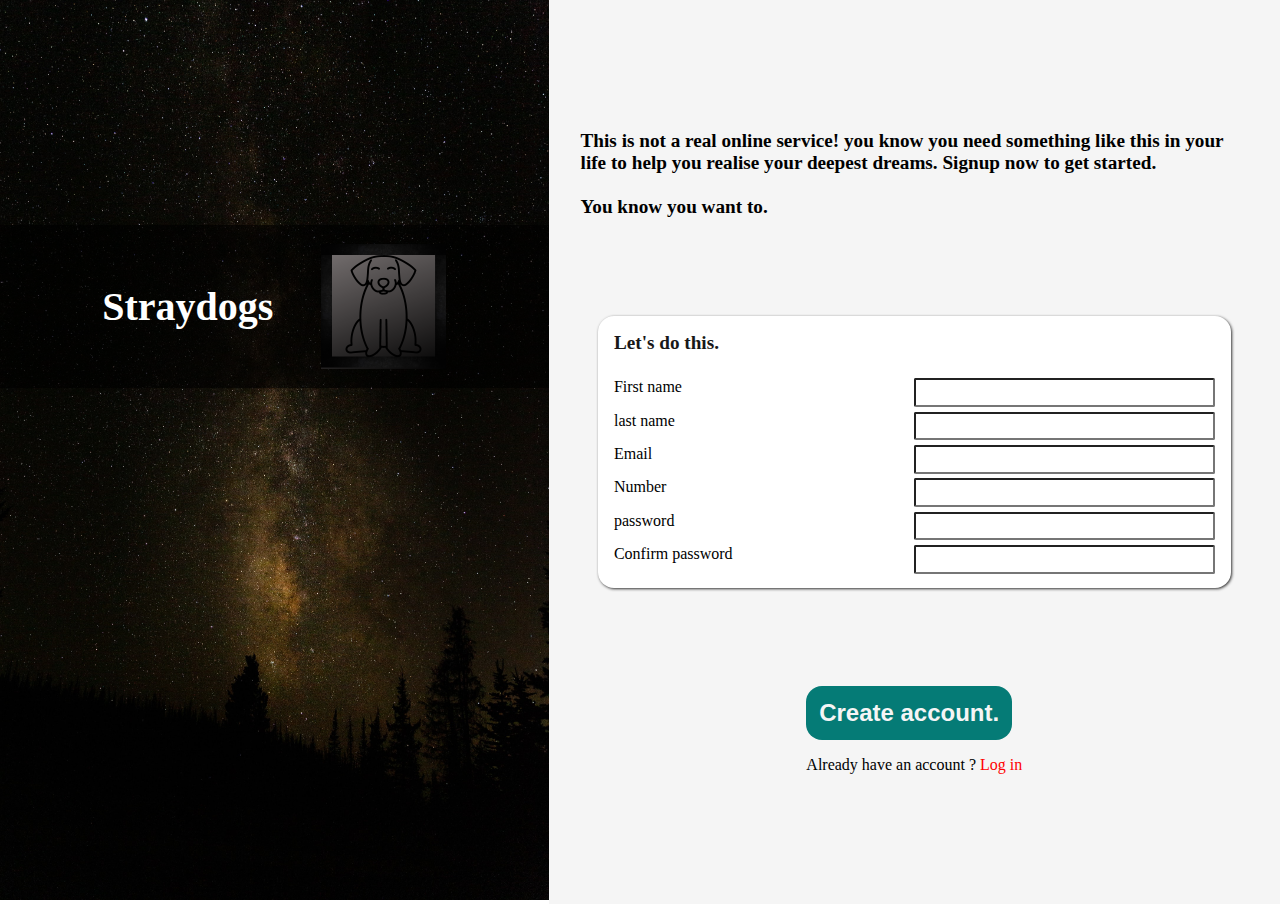
<file: index.html>
<!DOCTYPE html>
<html lang="en">
<head>
    <meta charset="UTF-8">
    <meta http-equiv="X-UA-Compatible" content="IE=edge">
    <meta name="viewport" content="width=device-width, initial-scale=1.0">
    <title>Signup form</title>
    <link rel="stylesheet" href="style.css">
</head>
<body>
    <div class="container">

        <section class="image">
            <div class="logo">
                <h1>Straydogs</h1>
                <img src="img/logo2.png" alt="a dog illustration">
            </div>
            <img src="img/halie-west-UWni0vqQotc-unsplash.jpg" alt="">
        </section>

        <section class="content">
            <div class="text">This is not a real online service! you know you need something like this in your life to help you realise your deepest dreams. Signup now to get started.
                <br><br>
                You know you want to.
            </div>
            <div class="form">
                <p>Let's do this.</p>
                <form action="#" method="post">
                    <label for="first_name">First name</label>
                    <input type="text" name="first_name" id="first_name">
                    <label for="last_name">last name</label>
                    <input type="text" name="last_name" id="last_name">
                    <label for="email">Email</label>
                    <input type="email" name="email" id="email">
                    <label for="number">Number</label>
                    <input type="number" name="number" id="number">
                    <label for="password">password</label>
                    <input type="password" name="password" id="password">
                    <label for="confirm-password">Confirm password</label>
                    <input type="password" name="password" id="confirm-password">
                </form>
            </div>
            <div class="submit">
                <button>Create account.</button>
                <p>Already have an account ? <a href="Loginform.html">Log in</a></p>
            </div>
        </section>
    </div>
</body>
</html>
</file>
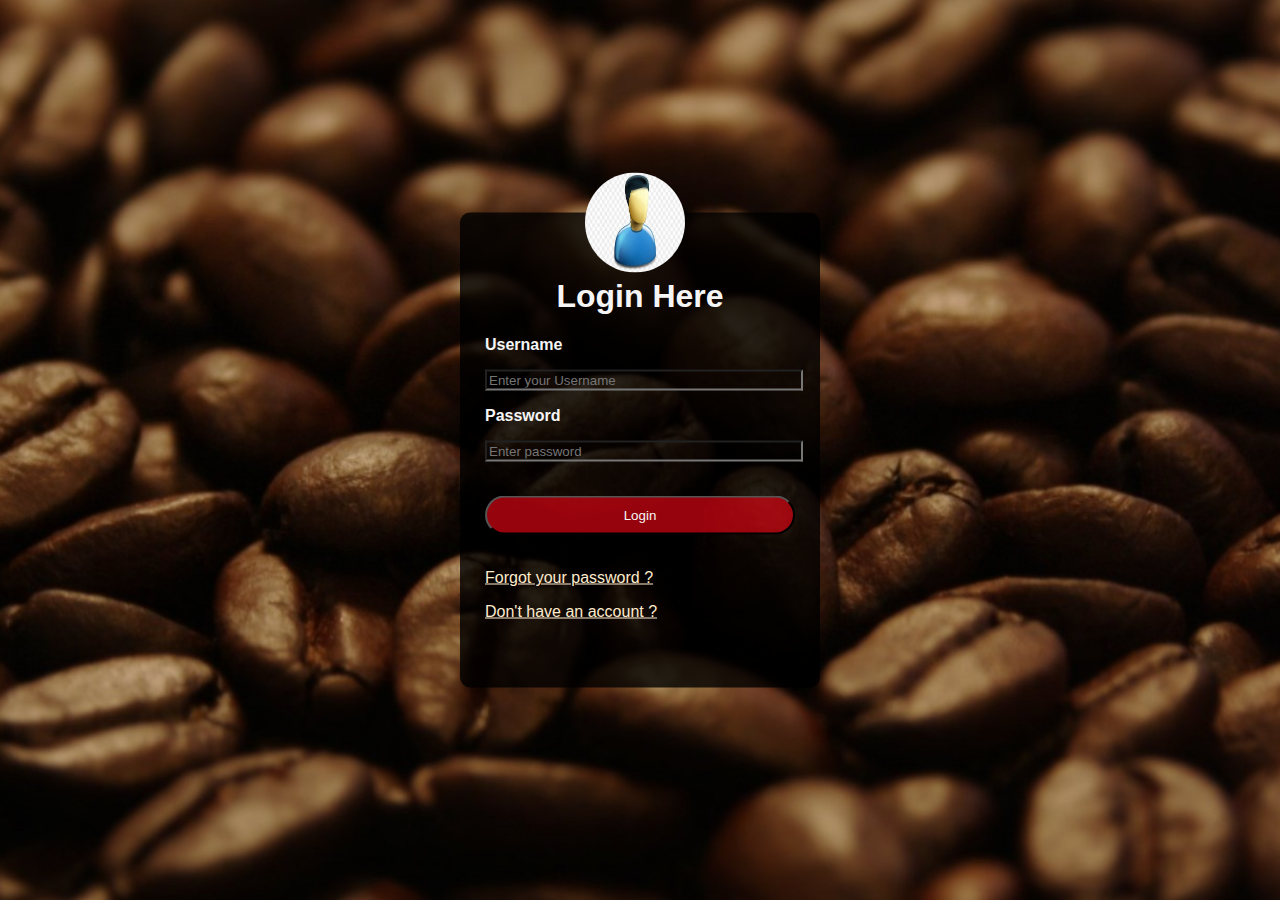
<file: Loginform.html>
<!DOCTYPE html>
<html lang="en">
<head>
    <meta charset="UTF-8">
    <meta http-equiv="X-UA-Compatible" content="IE=edge">
    <meta name="viewport" content="width=device-width, initial-scale=1.0">
    <title>Login form</title>
    <link rel="stylesheet" href="Login.css">
</head>
<body>
    <div class="Log">
    <img class="Img" src="img/Users.jpg" alt="">
     <h1>Login Here</h1>
     <p>Username</p>
     <input type="text" placeholder="Enter your Username">  
     <p>Password</p>
    <p><input type="password" name="Password" id="Password" placeholder="Enter password"></p> 
    <br>
    <input type="submit" value="Login">
    <br>
    <br>
    <p><a href="#">Forgot your password ?</a></p>
    <p><a href="index.html">Don't have an account ?</a></p>
</div>
</body>
</html>
</file>
<file: style.css>
*{
    margin: 0;
    padding: 0;
    box-sizing: content-box;
}


.container {
    /* display: flex;
    flex-direction: row; */
    display: grid;
    grid-template-columns: 3fr 4fr;
}

@media screen and (max-width : 792px) {

    .image {
        height: 50vh;
        z-index: -1;
    }

    .container {
        grid-template-columns: 1fr;
        grid-template-rows: 1fr 2fr;
    }

}

/* Designing the image section */

.image {
    position: relative;
    z-index: -1;
}

img {
    width: 100%;
    height: 100vh;
}

.logo {
    position: absolute;
    width: 100%;
    background-color: rgba(0, 0, 0, 0.600);
    top: 25vh;
    padding: 1.2rem 0;
    text-align: center;
    display: flex;
    flex-direction: row;
    justify-content: center;
    align-items: center;
}

.logo img {
    width: 125px;
    height: auto;
}

.logo h1 {
    font-size: 2.5rem;
    color: rgb(255, 255, 255);
    margin-right: 3rem;
}

/* Designing the content section */

.content {
    padding: 2rem;
    display: flex;
    flex-direction: column;
    align-items: center;
    justify-content: space-evenly;
    background-color: whitesmoke;
}

.content .text {
    font-size: 1.2rem;
    font-weight: 600;
}

.form {
    width: 90%;
    height: 15rem;
    background-color: white;
    box-shadow: 1px 1px 3px rgba(0, 0, 0, 0.800);
    /* margin-top: 5rem; */
    padding: 1rem;
    border-radius: 1rem;
}

.form p {
    font-size: 1.2rem;
    font-weight: 600;
    margin-bottom: 1.5rem;
    opacity: 0.9;
}

form {
    display: grid;
    grid-template-columns: 1fr 1fr;
}

input[type = "text"],input[type = "number"],input[type = "email"],input[type = "password"] {
    margin-bottom: 0.3rem; 
    padding: 0.3rem;
    /* outline: 1px solid black; */
    border-radius: 2px;
}

.submit button {
    padding: 0.8rem;
    font-size: 1.5rem;
    font-weight: 700;
    color: whitesmoke;
    background-color: rgb(5, 123, 118);
    border: none;
    border-radius: 1rem;
    margin-bottom: 1rem;
}

.submit button:hover {
    cursor: pointer;
    background-color: rgb(5, 82, 78);
}

.submit a {
    text-decoration: none;
    color: red;
}
</file>
<file: Login.css>
body{
    margin: 0px;
    padding: 0px;
    width: 100vw;
    height: 100vh;
    background-image: url(img/Beans.jpeg);
    background-position: center;
    background-size: cover;
    font-family: 'Segoe UI', Tahoma, Geneva, Verdana, sans-serif;
}

.Log{
    width: 360px;
    min-height: 475px;
    padding: 25px;
    background-color: rgba(0, 0, 0, 0.800);
    top: 50%;
    left: 50%;
    position: absolute;
    transform: translate(-50%,-50%);
    box-sizing: border-box;
    border-radius: 10px;
}

/* @media screen and (max-width : 396px) {

    .log {
        width: 275px;
    }

    .Img {
        width: 85px;
        height: 85px;
    }

} */

.Img{
    width: 100px;
    height: 100px;
    border-radius: 50%;
    position: absolute;
    top: -40px;
    left: 125px;
}  

h1{
    text-align: center;
    margin-top: 40px;
    color: whitesmoke;
}

a{
    color: blanchedalmond;
    font-weight: 400;
}

a:hover{
    color: rgba(255, 217, 0, 0.411);
}

p{
    font-weight: 700; 
    color: whitesmoke;
}

input[type='text'], input[type='password']{
    width: 100%;
    color: whitesmoke;
    background: transparent;
    outline: none;
}

input[type='submit']{
    text-align: center;
    width: 100%;
    background-color: rgba(218, 5, 19, 0.685); 
    padding: 10px;
    color: whitesmoke;
    border-radius: 30px;
}

input[type='submit']:hover{
    background-color: rgba(66, 73, 4, 0.925);
}
</file>
